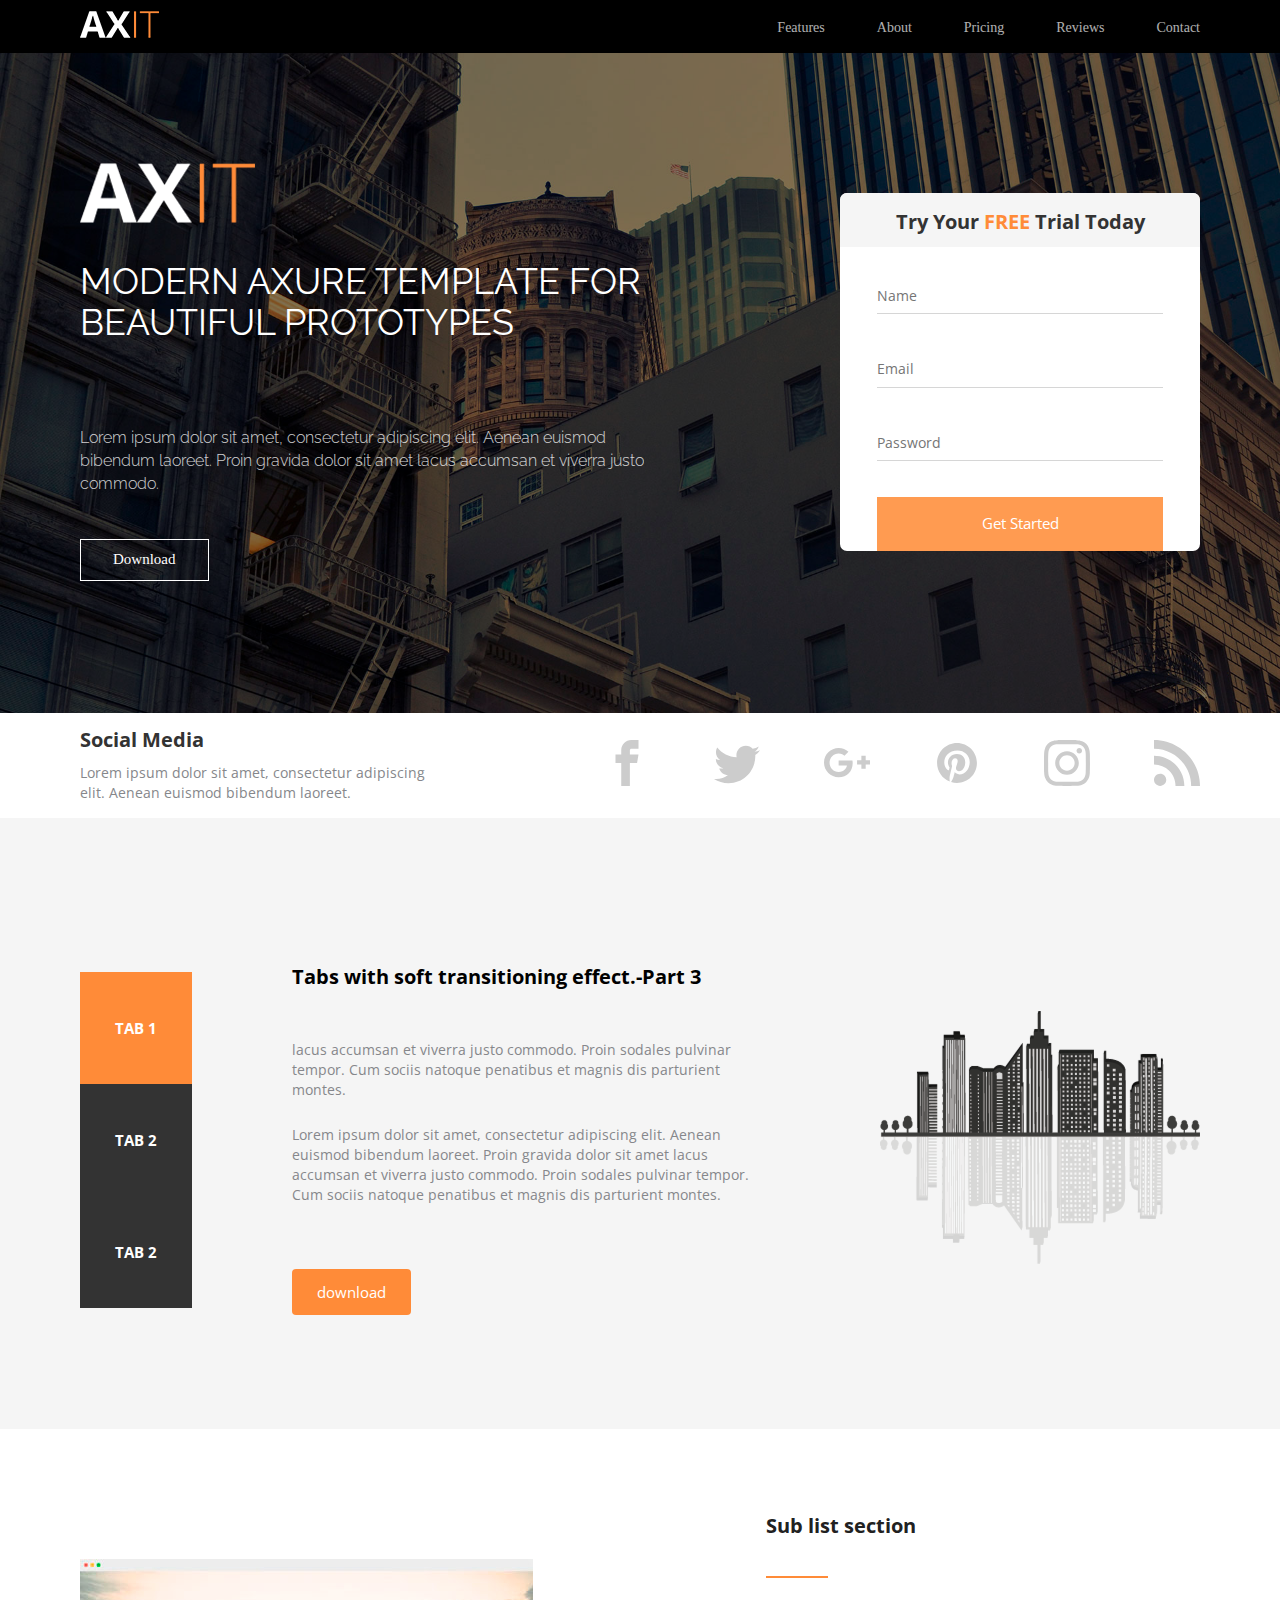
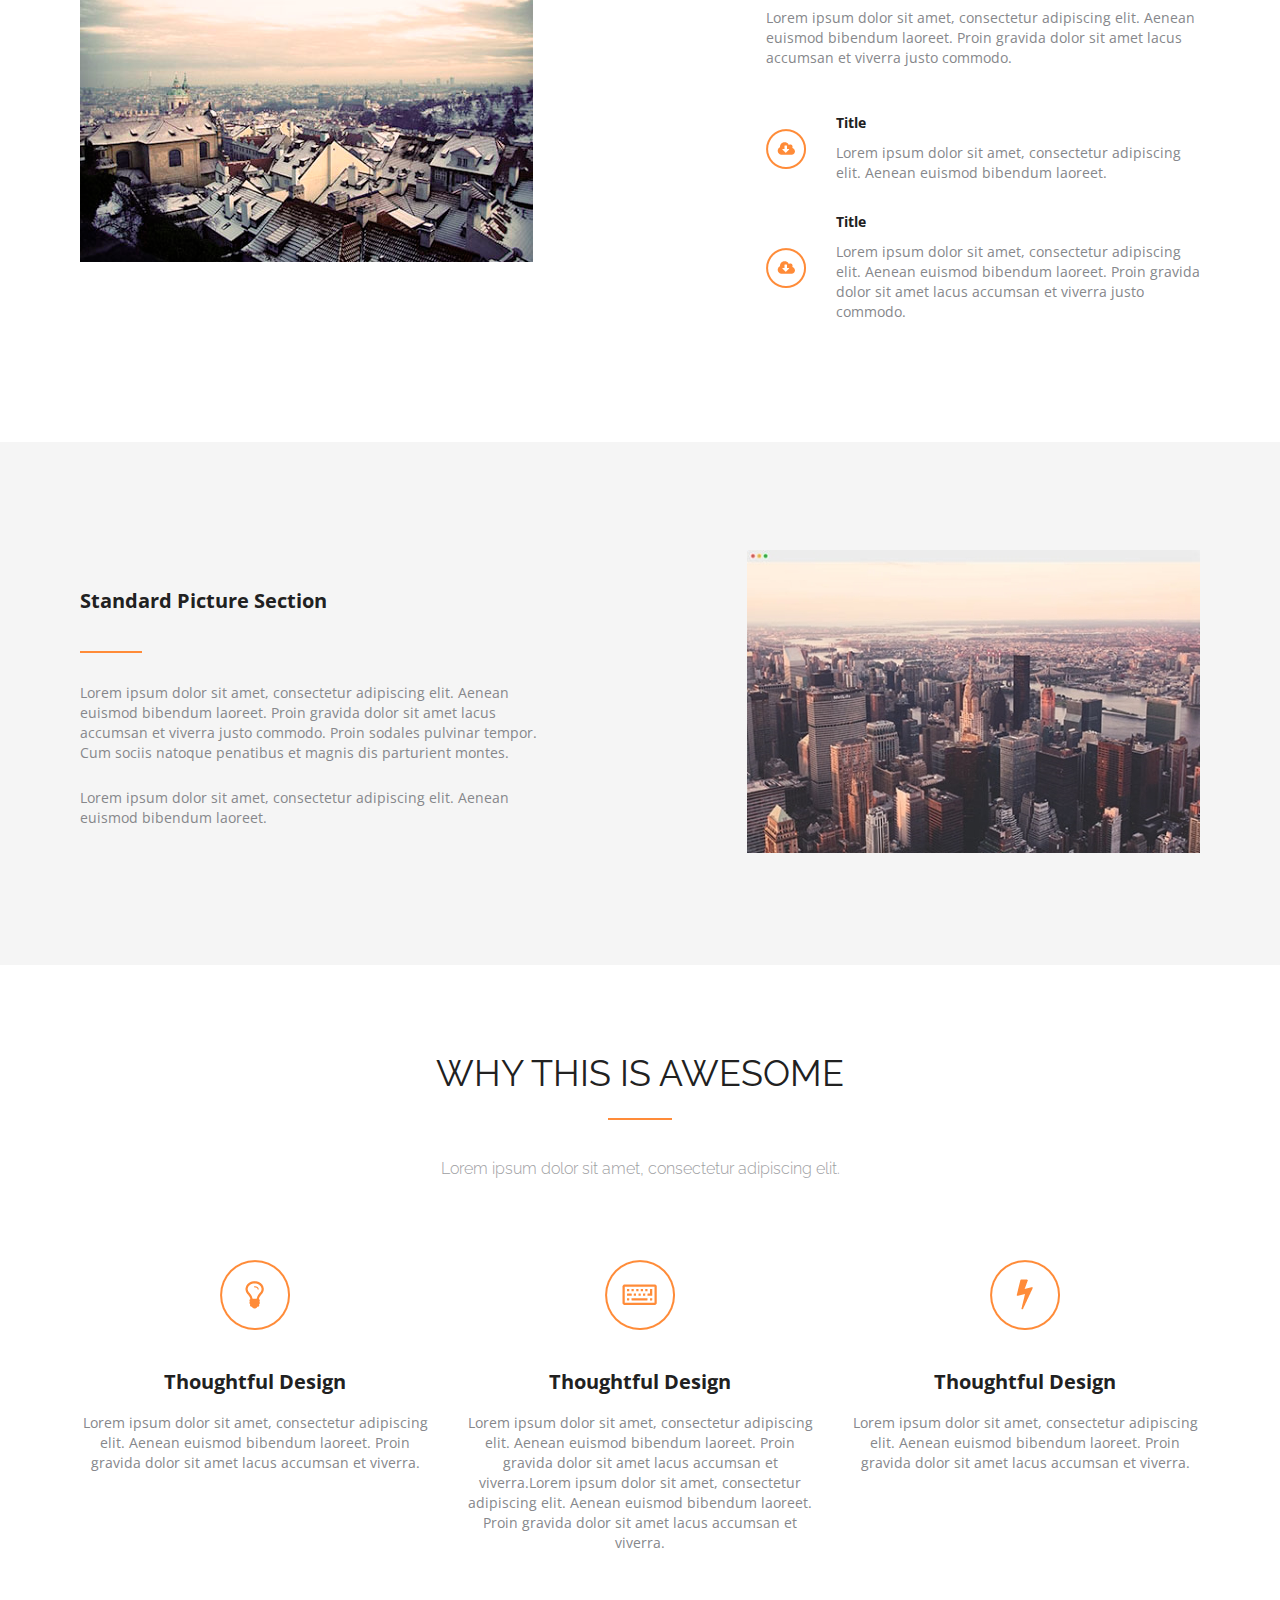
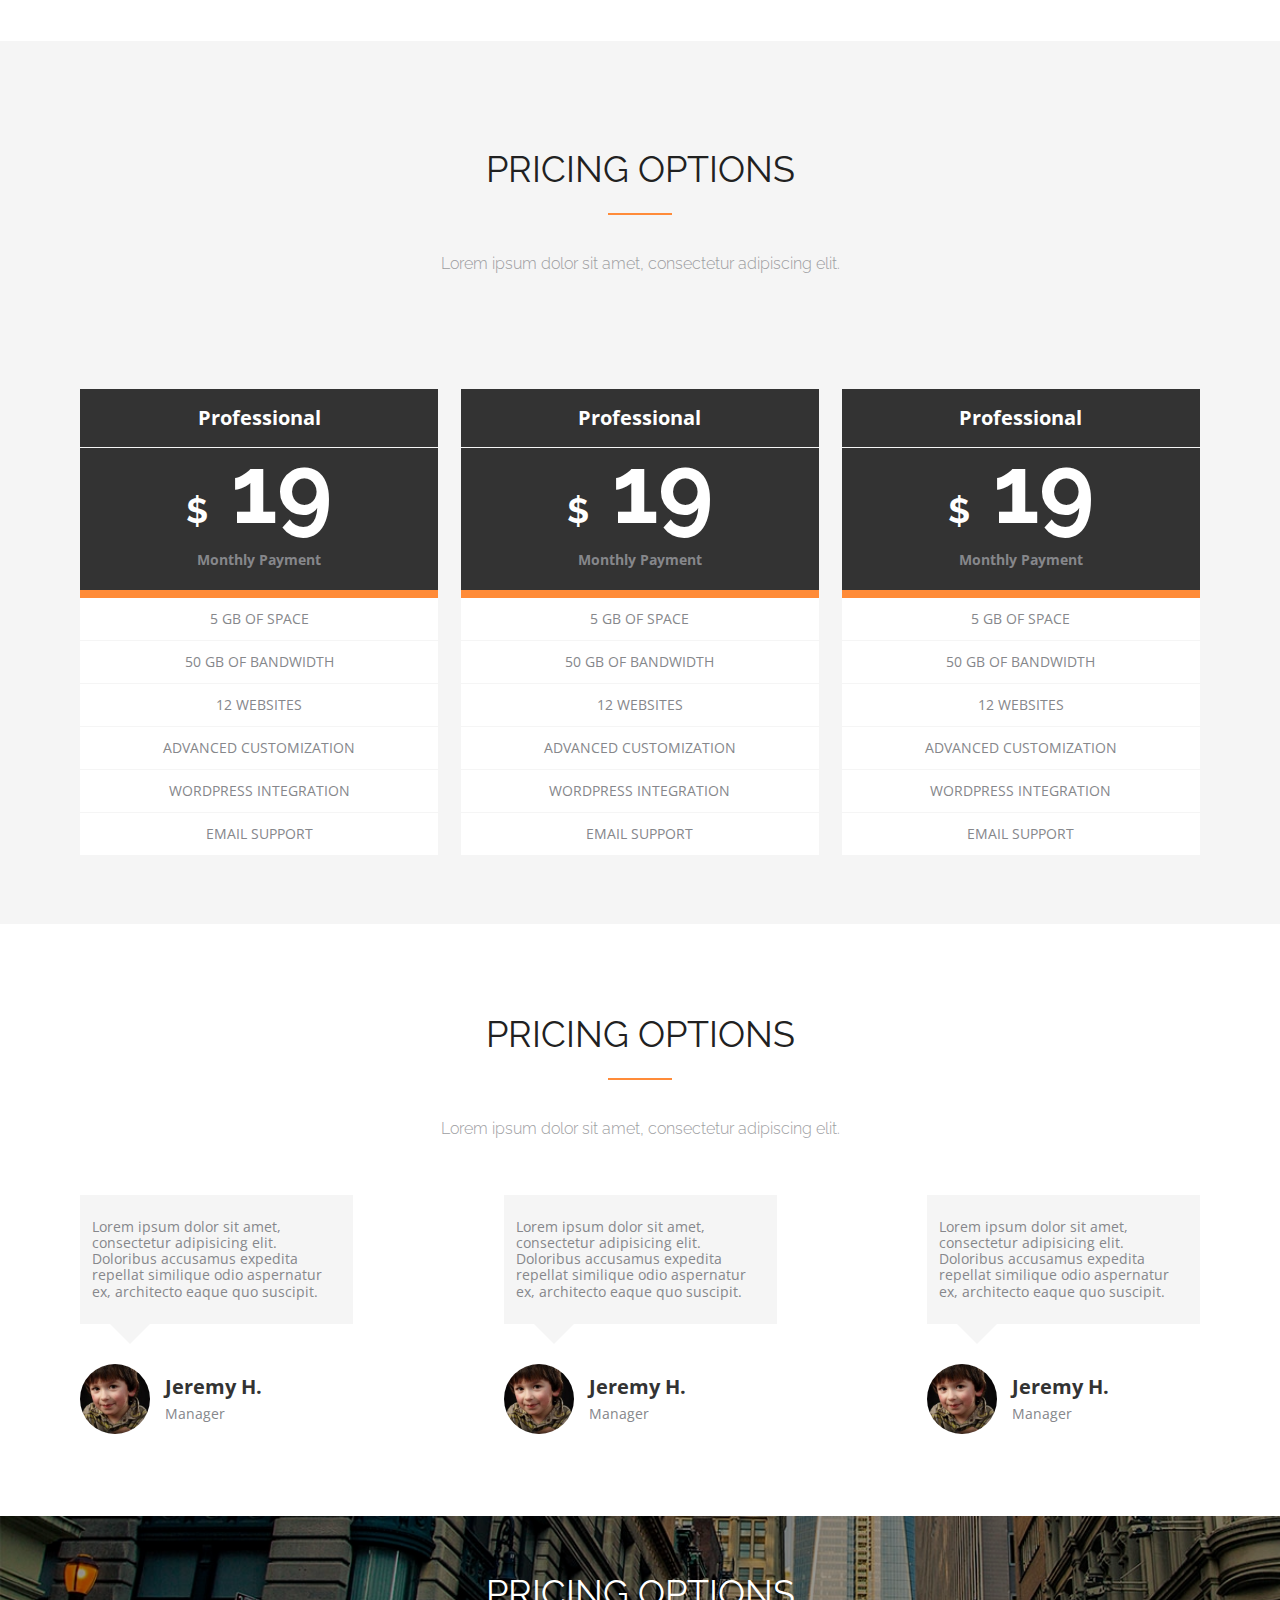
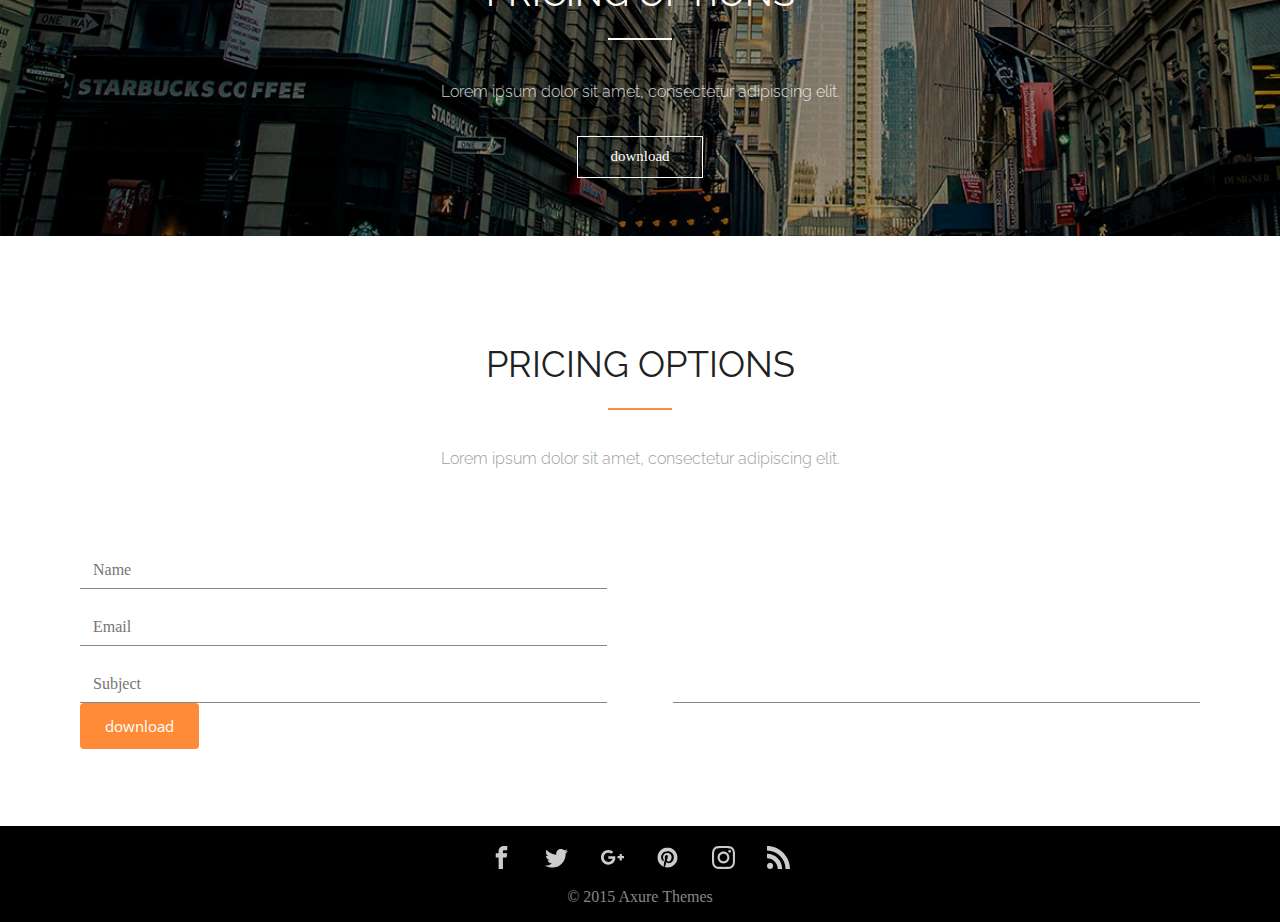
<file: index.html>
<!DOCTYPE html>
<html lang="en">

<head>
    <meta charset="UTF-8">
    <meta name="viewport" content="width=device-width, initial-scale=1.0">
    <link
        href="https://fonts.googleapis.com/css2?family=Open+Sans:ital,wght@0,400;0,700;1,400&family=Raleway:wght@300;400;700&display=swap"
        rel="stylesheet">
    <link rel="stylesheet" href="css/main.css">
    <link rel="stylesheet" href="css/normalize.css">
    <title>Axit</title>
</head>

<body>
    <div class="page">
        <header class="header">
            <div class="head">
                <div class="head-top">
                    <div class="container">
                        <div class="head-top-inner">
                            <div class="logo">
                                <img src="img/Logo.png" alt="img" class="logo__img">
                            </div>
                            <ul class="nav" id="menu">
                                <li class="nav__li">
                                    <a href="#Features" class="nav__link">Features</a>
                                </li>
                                <li class="nav__li">
                                    <a href="#About" class="nav__link">About</a>
                                </li>
                                <li class="nav__li">
                                    <a href="#Pricing" class="nav__link">Pricing</a>
                                </li>
                                <li class="nav__li">
                                    <a href="#Reviews" class="nav__link">Reviews</a>
                                </li>
                                <li class="nav__li">
                                    <a href="#Contact" class="nav__link">Contact</a>
                                </li>

                            </ul>
                        </div>
                        <div class="burger-menu ">
                            <a href="#" class="burger-menu__button">
                                <span class="burger-menu__lineas"></span>
                            </a>
                            <nav class="burger-menu__nav">
                                <a href="#Features" class="burger-menu__link">features</a>
                                <a href="#About" class="burger-menu__link">About</a>
                                <a href="#Pricing" class="burger-menu__link">Pricing</a>
                                <a href="#Reviews" class="burger-menu__link">Reviews</a>
                                <a href="#Contact" class="burger-menu__link">Contact</a>
                            </nav>
                            <div class="burger-menu__overlay">

                            </div>
                        </div>
                    </div>
                </div>

                <div class="head-bottom">
                    <div class="container">
                        <div class="head-bottom-inner">
                            <div class="head-text">
                                <img src="img/head/Logo.png" alt="img" class="logo__img">
                                <h1 class="main__title">
                                    MODERN AXURE TEMPLATE
                                    FOR BEAUTIFUL PROTOTYPES
                                </h1>
                                <p class="main__subtitle">
                                    Lorem ipsum dolor sit amet, consectetur adipiscing elit. Aenean
                                    euismod bibendum laoreet. Proin gravida dolor sit amet lacus
                                    accumsan et viverra justo commodo.
                                </p>
                                <button class="btn">Download</button>
                            </div>
                            <form action="mail.php" method="POST" class="head-form">
                                <h2 class="head-form__title">Try Your <span>FREE</span> Trial Today</h2>
                                <div class="head-form-main">
                                    <input placeholder="Name" name="Name" type="text" class="head-form__input">
                                    <input placeholder="Email" name="Email" type="text" class="head-form__input">
                                    <input placeholder="Password" name="Password" type="text" class="head-form__input">
                                    <button type="submit" class="head-form__btn">Get Started</button>
                                </div>
                                
                            </form>
                        </div>
                    </div>
                </div>

            </div>
        </header>
        <main class="main">
            <div class="brands">
                <div class="container">
                    <div class="brands-inner">
                        <div class="brands-text">
                            <h2 class="brands-text__title">Social Media</h2>
                            <p class="brands-text__subtitle">Lorem ipsum dolor sit amet, consectetur adipiscing elit.
                                Aenean euismod bibendum laoreet.</p>
                        </div>
                        <div class="brands__images">
                            <a href="#" class="brands-link">
                                <svg version="1.1" xmlns="http://www.w3.org/2000/svg" width="32" height="32"
                                    viewBox="0 0 32 32" class="brands-link__svg">
                                    <title>facebook</title>
                                    <path
                                        d="M19 6h5v-6h-5c-3.86 0-7 3.14-7 7v3h-4v6h4v16h6v-16h5l1-6h-6v-3c0-0.542 0.458-1 1-1z">
                                    </path>
                                </svg>
                            </a>
                            <a href="#" class="brands-link">
                                <svg version="1.1" xmlns="http://www.w3.org/2000/svg" width="32" height="32"
                                    viewBox="0 0 32 32" class="brands-link__svg">
                                    <title>twitter</title>
                                    <path
                                        d="M32 7.075c-1.175 0.525-2.444 0.875-3.769 1.031 1.356-0.813 2.394-2.1 2.887-3.631-1.269 0.75-2.675 1.3-4.169 1.594-1.2-1.275-2.906-2.069-4.794-2.069-3.625 0-6.563 2.938-6.563 6.563 0 0.512 0.056 1.012 0.169 1.494-5.456-0.275-10.294-2.888-13.531-6.862-0.563 0.969-0.887 2.1-0.887 3.3 0 2.275 1.156 4.287 2.919 5.463-1.075-0.031-2.087-0.331-2.975-0.819 0 0.025 0 0.056 0 0.081 0 3.181 2.263 5.838 5.269 6.437-0.55 0.15-1.131 0.231-1.731 0.231-0.425 0-0.831-0.044-1.237-0.119 0.838 2.606 3.263 4.506 6.131 4.563-2.25 1.762-5.075 2.813-8.156 2.813-0.531 0-1.050-0.031-1.569-0.094 2.913 1.869 6.362 2.95 10.069 2.95 12.075 0 18.681-10.006 18.681-18.681 0-0.287-0.006-0.569-0.019-0.85 1.281-0.919 2.394-2.075 3.275-3.394z">
                                    </path>
                                </svg>
                            </a>
                            <a href="#" class="brands-link">
                                <svg version="1.1" xmlns="http://www.w3.org/2000/svg" width="32" height="32"
                                    viewBox="0 0 32 32" class="brands-link__svg">
                                    <title>google-plus</title>
                                    <path
                                        d="M10.181 14.294v3.494h5.775c-0.231 1.5-1.744 4.394-5.775 4.394-3.475 0-6.313-2.881-6.313-6.431s2.838-6.431 6.313-6.431c1.981 0 3.3 0.844 4.056 1.569l2.762-2.662c-1.775-1.656-4.075-2.662-6.819-2.662-5.631 0.006-10.181 4.556-10.181 10.188s4.55 10.181 10.181 10.181c5.875 0 9.775-4.131 9.775-9.95 0-0.669-0.075-1.181-0.163-1.688h-9.613z">
                                    </path>
                                    <path d="M32 14h-3v-3h-3v3h-3v3h3v3h3v-3h3z"></path>
                                </svg>
                            </a>
                            <a href="#" class="brands-link">
                                <svg version="1.1" xmlns="http://www.w3.org/2000/svg" width="32" height="32"
                                    viewBox="0 0 32 32" class="brands-link__svg">
                                    <title>pinterest</title>
                                    <path
                                        d="M16 2.138c-7.656 0-13.863 6.206-13.863 13.863 0 5.875 3.656 10.887 8.813 12.906-0.119-1.094-0.231-2.781 0.050-3.975 0.25-1.081 1.625-6.887 1.625-6.887s-0.412-0.831-0.412-2.056c0-1.925 1.119-3.369 2.506-3.369 1.181 0 1.756 0.887 1.756 1.95 0 1.188-0.756 2.969-1.15 4.613-0.331 1.381 0.688 2.506 2.050 2.506 2.462 0 4.356-2.6 4.356-6.35 0-3.319-2.387-5.638-5.787-5.638-3.944 0-6.256 2.956-6.256 6.019 0 1.194 0.456 2.469 1.031 3.163 0.113 0.137 0.131 0.256 0.094 0.4-0.106 0.438-0.338 1.381-0.387 1.575-0.063 0.256-0.2 0.306-0.463 0.188-1.731-0.806-2.813-3.337-2.813-5.369 0-4.375 3.175-8.387 9.156-8.387 4.806 0 8.544 3.425 8.544 8.006 0 4.775-3.012 8.625-7.194 8.625-1.406 0-2.725-0.731-3.175-1.594 0 0-0.694 2.644-0.863 3.294-0.313 1.206-1.156 2.712-1.725 3.631 1.3 0.4 2.675 0.619 4.106 0.619 7.656 0 13.863-6.206 13.863-13.863 0-7.662-6.206-13.869-13.863-13.869z">
                                    </path>
                                </svg>
                            </a>
                            <a href="#" class="brands-link">
                                <svg version="1.1" xmlns="http://www.w3.org/2000/svg" width="32" height="32"
                                    viewBox="0 0 32 32" class="brands-link__svg">
                                    <title>instagram1</title>
                                    <path
                                        d="M16 2.881c4.275 0 4.781 0.019 6.462 0.094 1.563 0.069 2.406 0.331 2.969 0.55 0.744 0.288 1.281 0.638 1.837 1.194 0.563 0.563 0.906 1.094 1.2 1.838 0.219 0.563 0.481 1.412 0.55 2.969 0.075 1.688 0.094 2.194 0.094 6.463s-0.019 4.781-0.094 6.463c-0.069 1.563-0.331 2.406-0.55 2.969-0.288 0.744-0.637 1.281-1.194 1.837-0.563 0.563-1.094 0.906-1.837 1.2-0.563 0.219-1.413 0.481-2.969 0.55-1.688 0.075-2.194 0.094-6.463 0.094s-4.781-0.019-6.463-0.094c-1.563-0.069-2.406-0.331-2.969-0.55-0.744-0.288-1.281-0.637-1.838-1.194-0.563-0.563-0.906-1.094-1.2-1.837-0.219-0.563-0.481-1.413-0.55-2.969-0.075-1.688-0.094-2.194-0.094-6.463s0.019-4.781 0.094-6.463c0.069-1.563 0.331-2.406 0.55-2.969 0.288-0.744 0.638-1.281 1.194-1.838 0.563-0.563 1.094-0.906 1.838-1.2 0.563-0.219 1.412-0.481 2.969-0.55 1.681-0.075 2.188-0.094 6.463-0.094zM16 0c-4.344 0-4.887 0.019-6.594 0.094-1.7 0.075-2.869 0.35-3.881 0.744-1.056 0.412-1.95 0.956-2.837 1.85-0.894 0.888-1.438 1.781-1.85 2.831-0.394 1.019-0.669 2.181-0.744 3.881-0.075 1.713-0.094 2.256-0.094 6.6s0.019 4.887 0.094 6.594c0.075 1.7 0.35 2.869 0.744 3.881 0.413 1.056 0.956 1.95 1.85 2.837 0.887 0.887 1.781 1.438 2.831 1.844 1.019 0.394 2.181 0.669 3.881 0.744 1.706 0.075 2.25 0.094 6.594 0.094s4.888-0.019 6.594-0.094c1.7-0.075 2.869-0.35 3.881-0.744 1.050-0.406 1.944-0.956 2.831-1.844s1.438-1.781 1.844-2.831c0.394-1.019 0.669-2.181 0.744-3.881 0.075-1.706 0.094-2.25 0.094-6.594s-0.019-4.887-0.094-6.594c-0.075-1.7-0.35-2.869-0.744-3.881-0.394-1.063-0.938-1.956-1.831-2.844-0.887-0.887-1.781-1.438-2.831-1.844-1.019-0.394-2.181-0.669-3.881-0.744-1.712-0.081-2.256-0.1-6.6-0.1v0z">
                                    </path>
                                    <path
                                        d="M16 7.781c-4.537 0-8.219 3.681-8.219 8.219s3.681 8.219 8.219 8.219 8.219-3.681 8.219-8.219c0-4.537-3.681-8.219-8.219-8.219zM16 21.331c-2.944 0-5.331-2.387-5.331-5.331s2.387-5.331 5.331-5.331c2.944 0 5.331 2.387 5.331 5.331s-2.387 5.331-5.331 5.331z">
                                    </path>
                                    <path
                                        d="M26.462 7.456c0 1.060-0.859 1.919-1.919 1.919s-1.919-0.859-1.919-1.919c0-1.060 0.859-1.919 1.919-1.919s1.919 0.859 1.919 1.919z">
                                    </path>
                                </svg>
                            </a>
                            <a href="#" class="brands-link">
                                <svg version="1.1" xmlns="http://www.w3.org/2000/svg" width="32" height="32"
                                    viewBox="0 0 32 32" class="brands-link__svg">
                                    <title>rss</title>
                                    <path
                                        d="M4.259 23.467c-2.35 0-4.259 1.917-4.259 4.252 0 2.349 1.909 4.244 4.259 4.244 2.358 0 4.265-1.895 4.265-4.244-0-2.336-1.907-4.252-4.265-4.252zM0.005 10.873v6.133c3.993 0 7.749 1.562 10.577 4.391 2.825 2.822 4.384 6.595 4.384 10.603h6.16c-0-11.651-9.478-21.127-21.121-21.127zM0.012 0v6.136c14.243 0 25.836 11.604 25.836 25.864h6.152c0-17.64-14.352-32-31.988-32z">
                                    </path>
                                </svg>
                            </a>
                        </div>
                    </div>
                </div>
            </div>

            <div class="features" id="Features">
                <div class="container">
                    <div class="features-inner">
                        <div class="features-tabs">
                            <nav class="tabs">
                                <a class="tabs-item tabs-item-active" href="#one">
                                    <p>Tab 1</p>
                                </a>
                                <a class="tabs-item" href="#two">
                                    <p>Tab 2</p>
                                </a>
                                <a class="tabs-item" href="#three">
                                    <p>Tab 2</p>
                                </a>
                            </nav>
                            <div class="features-content">
                                <div class="tabs-content visible" id="one">
                                    <div class="tabs-wrapper">
                                        <div class="tabs-header">
                                            <h2 class="tabs-content__title">
                                                Tabs with soft transitioning effect.-Part 3
                                            </h2>
                                        </div>
                                        <div class="tabs-main">
                                            <p class="tabs-content__text">
                                                lacus accumsan et viverra
                                                justo commodo. Proin sodales pulvinar tempor. Cum sociis natoque
                                                penatibus et magnis dis parturient montes.
                                            </p>
                                            <p class="tabs-content__text">
                                                Lorem ipsum dolor sit amet, consectetur adipiscing elit. Aenean euismod
                                                bibendum laoreet. Proin gravida dolor sit amet lacus accumsan et viverra
                                                justo commodo. Proin sodales pulvinar tempor. Cum sociis natoque
                                                penatibus et magnis dis parturient montes.
                                            </p>
                                        </div>
                                        <div class="tabs-footer">
                                            <button class="tabs-content__btn">
                                                download
                                            </button>
                                        </div>
                                    </div>
                                </div>
                                <div class="tabs-content" id="two">
                                    <div class="tabs-wrapper">
                                        <div class="tabs-header">
                                            <h2 class="tabs-content__title">
                                                Tabs with soft transitioning effect.-Part 3
                                            </h2>
                                        </div>
                                        <div class="tabs-main">
                                            <p class="tabs-content__text">
                                                Lorem ipsum dolor sit amet, consectetur adipiscing elit. Aenean euismod
                                                bibendum laoreet. Proin gravida dolor sit amet lacus accumsan et viverra
                                                justo commodo. Proin sodales pulvinar tempor. Cum sociis natoque
                                                penatibus et magnis dis parturient montes.
                                            </p>
                                            <p class="tabs-content__text">
                                                Lorem ipsum dolor sit amet, consectetur adipiscing elit. Aenean euismod
                                                bibendum laoreet.
                                            </p>
                                        </div>
                                        <div class="tabs-footer">
                                            <button class="tabs-content__btn">
                                                download
                                            </button>
                                        </div>
                                    </div>
                                </div>
                                <div class="tabs-content" id="three">
                                    <div class="tabs-wrapper">
                                        <div class="tabs-header">
                                            <h2 class="tabs-content__title">
                                                Tabs with soft transitioning effect.-Part 3
                                            </h2>
                                        </div>
                                        <div class="tabs-main">
                                            <p class="tabs-content__text">
                                                Lorem ipsum dolor sit amet, consectetur adipiscing elit. Aenean euismod
                                                bibendum laoreet. Proin gravida dolor sit amet lacus accumsan et viverra
                                                justo commodo. Proin sodales pulvinar tempor. Cum sociis natoque
                                                penatibus et magnis dis parturient montes.
                                            </p>
                                        </div>
                                        <div class="tabs-footer">
                                            <button class="tabs-content__btn">
                                                download
                                            </button>
                                        </div>
                                    </div>
                                </div>
                            </div>
                        </div>
                        <div class="features-img">
                            <img src="img/features/features_img.png" alt="images" class="features-img__img">
                        </div>
                    </div>
                </div>
            </div>

            <div class="sublist">
                <div class="container">
                    <div class="sublist-inner">
                        <div class="sublist-img">
                            <img src="img/sublist/sublist-img.jpg" alt="images" class="sublist-img__img">
                        </div>
                        <div class="sublist-text">
                            <h2 class="title">Sub list section</h2>
                            <p class="subtitle margin_reset">
                                Lorem ipsum dolor sit amet, consectetur adipiscing elit. Aenean euismod bibendum
                                laoreet.
                                Proin gravida dolor sit amet lacus accumsan et viverra justo commodo.
                            </p>
                            <div class="sublist-main">
                                <div class="sublist-item">
                                    <img src="img/sublist/syblist.png" alt="img" class="sublist-item__img">
                                    <div class="sublist-item-text">
                                        <h3 class="sublist-item__title">Title</h3>
                                        <p class="sublist-item__text">
                                            Lorem ipsum dolor sit amet, consectetur adipiscing elit.
                                            Aenean euismod bibendum laoreet.
                                        </p>
                                    </div>
                                </div>
                                <div class="sublist-item">
                                    <img src="img/sublist/syblist.png" alt="img" class="sublist-item__img">
                                    <div class="sublist-item-text">
                                        <h3 class="sublist-item__title">Title</h3>
                                        <p class="sublist-item__text">
                                            Lorem ipsum dolor sit amet, consectetur adipiscing elit.
                                            Aenean euismod bibendum laoreet. Proin gravida dolor
                                            sit amet lacus accumsan et viverra justo commodo.
                                        </p>
                                    </div>
                                </div>
                            </div>
                        </div>
                    </div>
                </div>
            </div>
            <div class="picture">
                <div class="container">
                    <div class="picutre-inner">
                        <div class="pocture-text">
                            <h2 class="title">Standard Picture Section</h2>
                            <p class="subtitle">
                                Lorem ipsum dolor sit amet, consectetur adipiscing elit. Aenean
                                euismod bibendum laoreet. Proin gravida dolor sit amet lacus accumsan
                                et viverra justo commodo. Proin sodales pulvinar tempor. Cum sociis
                                natoque penatibus et magnis dis parturient montes.
                            </p>
                            <p class="subtitle">
                                Lorem ipsum dolor sit amet, consectetur adipiscing elit. Aenean euismod
                                bibendum laoreet.
                            </p>
                        </div>
                        <div class="picture-img">
                            <img src="img/picture/picture-img.jpg" alt="img" class="picture-img__img">
                        </div>
                    </div>
                </div>
            </div>
            <div class="process" id="About">
                <div class="container">
                    <div class="process-inner">
                        <div class="title-block">
                            <h1 class="main__title">
                                WHY THIS IS AWESOME
                            </h1>
                            <p class="main__subtitle">
                                Lorem ipsum dolor sit amet, consectetur adipiscing elit.
                            </p>
                        </div>
                        <div class="process-row">
                            <div class="process-item">
                                <img src="img/process/process_01.png" alt="images" class="process-item__img">
                                <div class="process-text">
                                    <h2 class="title">Thoughtful Design</h2>
                                    <p class="subtitle">
                                        Lorem ipsum dolor sit amet, consectetur adipiscing
                                        elit. Aenean euismod bibendum laoreet. Proin gravida
                                        dolor sit amet lacus accumsan et viverra.
                                    </p>
                                </div>
                            </div>
                            <div class="process-item">
                                <img src="img/process/process_02.png" alt="images" class="process-item__img">
                                <div class="process-text">
                                    <h2 class="title">Thoughtful Design</h2>
                                    <p class="subtitle">
                                        Lorem ipsum dolor sit amet, consectetur adipiscing
                                        elit. Aenean euismod bibendum laoreet. Proin gravida
                                        dolor sit amet lacus accumsan et viverra.Lorem ipsum dolor sit amet, consectetur
                                        adipiscing
                                        elit. Aenean euismod bibendum laoreet. Proin gravida
                                        dolor sit amet lacus accumsan et viverra.
                                    </p>
                                </div>
                            </div>
                            <div class="process-item">
                                <img src="img/process/process_03.png" alt="images" class="process-item__img">
                                <div class="process-text">
                                    <h2 class="title">Thoughtful Design</h2>
                                    <p class="subtitle">
                                        Lorem ipsum dolor sit amet, consectetur adipiscing
                                        elit. Aenean euismod bibendum laoreet. Proin gravida
                                        dolor sit amet lacus accumsan et viverra.
                                    </p>
                                </div>
                            </div>
                        </div>
                    </div>
                </div>
            </div>

            <div class="pricing" id="Pricing">
                <div class="container">
                    <div class="pricing-inner">
                        <div class="title-block">
                            <h1 class="main__title">
                                PRICING OPTIONS
                            </h1>
                            <p class="main__subtitle">
                                Lorem ipsum dolor sit amet, consectetur adipiscing elit.
                            </p>
                        </div>
                        <div class="pricing-row">
                            <div class="pricing-item">
                                <div class="pricing-item-header">
                                    <h2 class="pricing-item__name">Professional</h2>
                                    <p class="pricing-item__price"><span>$</span> 19</p>
                                    <p class="pricing-item__subtitle">Monthly Payment</p>
                                    <h2 class="pricing-item__hovered">OUR MOST POPULAR</h2>
                                </div>
                                <ul class="pricing-item-footer">
                                    <li class="pricing-item__li">
                                        <p>5 gb of space</p>
                                    </li>
                                    <li class="pricing-item__li">
                                        <p>50 gb of bandwidth</p>
                                    </li>
                                    <li class="pricing-item__li">
                                        <p>12 websites</p>
                                    </li>
                                    <li class="pricing-item__li">
                                        <p>Advanced Customization</p>
                                    </li>
                                    <li class="pricing-item__li">
                                        <p>wordpress integration</p>
                                    </li>
                                    <li class="pricing-item__li">
                                        <p>email support</p>
                                    </li>
                                </ul>
                            </div>
                            <div class="pricing-item">
                                <div class="pricing-item-header">
                                    <h2 class="pricing-item__name">Professional</h2>
                                    <p class="pricing-item__price"><span>$</span> 19</p>
                                    <p class="pricing-item__subtitle">Monthly Payment</p>
                                    <h2 class="pricing-item__hovered">OUR MOST POPULAR</h2>
                                </div>
                                <ul class="pricing-item-footer">
                                    <li class="pricing-item__li">
                                        <p>5 gb of space</p>
                                    </li>
                                    <li class="pricing-item__li">
                                        <p>50 gb of bandwidth</p>
                                    </li>
                                    <li class="pricing-item__li">
                                        <p>12 websites</p>
                                    </li>
                                    <li class="pricing-item__li">
                                        <p>Advanced Customization</p>
                                    </li>
                                    <li class="pricing-item__li">
                                        <p>wordpress integration</p>
                                    </li>
                                    <li class="pricing-item__li">
                                        <p>email support</p>
                                    </li>
                                </ul>
                            </div>
                            <div class="pricing-item">
                                <div class="pricing-item-header">
                                    <h2 class="pricing-item__name">Professional</h2>
                                    <p class="pricing-item__price"><span>$</span> 19</p>
                                    <p class="pricing-item__subtitle">Monthly Payment</p>
                                    <h2 class="pricing-item__hovered">OUR MOST POPULAR</h2>
                                </div>
                                <ul class="pricing-item-footer">
                                    <li class="pricing-item__li">
                                        <p>5 gb of space</p>
                                    </li>
                                    <li class="pricing-item__li">
                                        <p>50 gb of bandwidth</p>
                                    </li>
                                    <li class="pricing-item__li">
                                        <p>12 websites</p>
                                    </li>
                                    <li class="pricing-item__li">
                                        <p>Advanced Customization</p>
                                    </li>
                                    <li class="pricing-item__li">
                                        <p>wordpress integration</p>
                                    </li>
                                    <li class="pricing-item__li">
                                        <p>email support</p>
                                    </li>
                                </ul>
                            </div>
                        </div>
                    </div>
                </div>
            </div>
            <div class="reviews" id="Reviews">
                <div class="container">
                    <div class="reviews-inner">
                        <div class="title-block">
                            <h1 class="main__title">
                                PRICING OPTIONS
                            </h1>
                            <p class="main__subtitle">
                                Lorem ipsum dolor sit amet, consectetur adipiscing elit.
                            </p>
                        </div>
                        <div class="reviews-row">
                            <div class="reviews-item">
                                <div class="reviews-text">
                                    <p>Lorem ipsum dolor sit amet,
                                        consectetur adipisicing elit. Doloribus
                                        accusamus expedita repellat similique
                                        odio aspernatur ex, architecto eaque
                                        quo suscipit.
                                    </p>
                                </div>
                                <div class="reviews-name">
                                    <img src="img/reviews/reviews_01.jpg" alt="images" class="reviews-name__img">
                                    <div class="reviews-name-text">
                                        <h2 class="reviews-name__title">Jeremy H.</h2>
                                        <p class="reviewsname__subtitle">Manager</p>
                                    </div>
                                </div>
                            </div>
                            <div class="reviews-item">
                                <div class="reviews-text">
                                    <p>Lorem ipsum dolor sit amet,
                                        consectetur adipisicing elit. Doloribus
                                        accusamus expedita repellat similique
                                        odio aspernatur ex, architecto eaque
                                        quo suscipit.
                                    </p>
                                </div>
                                <div class="reviews-name">
                                    <img src="img/reviews/reviews_01.jpg" alt="images" class="reviews-name__img">
                                    <div class="reviews-name-text">
                                        <h2 class="reviews-name__title">Jeremy H.</h2>
                                        <p class="reviewsname__subtitle">Manager</p>
                                    </div>
                                </div>
                            </div>
                            <div class="reviews-item">
                                <div class="reviews-text">
                                    <p>Lorem ipsum dolor sit amet,
                                        consectetur adipisicing elit. Doloribus
                                        accusamus expedita repellat similique
                                        odio aspernatur ex, architecto eaque
                                        quo suscipit.
                                    </p>
                                </div>
                                <div class="reviews-name">
                                    <img src="img/reviews/reviews_01.jpg" alt="images" class="reviews-name__img">
                                    <div class="reviews-name-text">
                                        <h2 class="reviews-name__title">Jeremy H.</h2>
                                        <p class="reviewsname__subtitle">Manager</p>
                                    </div>
                                </div>
                            </div>
                        </div>
                    </div>
                </div>
            </div>
            <div class="design">
                <div class="container">
                    <div class="design-inner">
                        <div class="design-wrapper">
                            <div class="title-block">
                                <h1 class="main__title">
                                    PRICING OPTIONS
                                </h1>
                                <p class="main__subtitle">
                                    Lorem ipsum dolor sit amet, consectetur adipiscing elit.
                                </p>
                            </div>
                            <button class="btn">download</button>
                        </div>
                    </div>
                </div>
            </div>
        </main>

        <footer class="footer" id="Contact">
            <div class="footer-up">
                <div class="container">
                    <div class="footer-inner">

                        <div class="title-block">
                            <h1 class="main__title">
                                PRICING OPTIONS
                            </h1>
                            <p class="main__subtitle">
                                Lorem ipsum dolor sit amet, consectetur adipiscing elit.
                            </p>
                        </div>
                        <form action="mail.php" class="form" method="POST">
                            <div class="footer-inputs">
                                <input placeholder="Name" type="text"  class="footer__input">
                                <input placeholder="Email" type="text"  class="footer__input">
                                <input placeholder="Subject" type="text"  class="footer__input">
                            </div>

                            <textarea placeholder="Message" name="Message" id="" cols="20" rows="10"
                                class="footer__textarea">
                            </textarea>
                            <button type="submit" class="tabs-content__btn">
                                download
                            </button>
                        </form>
                        
                    </div>
                </div>
            </div>
            <div class="footer-down">
                <div class="container">
                    <div class="brands__images">
                        <a href="#" class="brands-link">
                            <svg version="1.1" xmlns="http://www.w3.org/2000/svg" width="32" height="32"
                                viewBox="0 0 32 32" class="brands-link__svg">
                                <title>facebook</title>
                                <path
                                    d="M19 6h5v-6h-5c-3.86 0-7 3.14-7 7v3h-4v6h4v16h6v-16h5l1-6h-6v-3c0-0.542 0.458-1 1-1z">
                                </path>
                            </svg>
                        </a>
                        <a href="#" class="brands-link">
                            <svg version="1.1" xmlns="http://www.w3.org/2000/svg" width="32" height="32"
                                viewBox="0 0 32 32" class="brands-link__svg">
                                <title>twitter</title>
                                <path
                                    d="M32 7.075c-1.175 0.525-2.444 0.875-3.769 1.031 1.356-0.813 2.394-2.1 2.887-3.631-1.269 0.75-2.675 1.3-4.169 1.594-1.2-1.275-2.906-2.069-4.794-2.069-3.625 0-6.563 2.938-6.563 6.563 0 0.512 0.056 1.012 0.169 1.494-5.456-0.275-10.294-2.888-13.531-6.862-0.563 0.969-0.887 2.1-0.887 3.3 0 2.275 1.156 4.287 2.919 5.463-1.075-0.031-2.087-0.331-2.975-0.819 0 0.025 0 0.056 0 0.081 0 3.181 2.263 5.838 5.269 6.437-0.55 0.15-1.131 0.231-1.731 0.231-0.425 0-0.831-0.044-1.237-0.119 0.838 2.606 3.263 4.506 6.131 4.563-2.25 1.762-5.075 2.813-8.156 2.813-0.531 0-1.050-0.031-1.569-0.094 2.913 1.869 6.362 2.95 10.069 2.95 12.075 0 18.681-10.006 18.681-18.681 0-0.287-0.006-0.569-0.019-0.85 1.281-0.919 2.394-2.075 3.275-3.394z">
                                </path>
                            </svg>
                        </a>
                        <a href="#" class="brands-link">
                            <svg version="1.1" xmlns="http://www.w3.org/2000/svg" width="32" height="32"
                                viewBox="0 0 32 32" class="brands-link__svg">
                                <title>google-plus</title>
                                <path
                                    d="M10.181 14.294v3.494h5.775c-0.231 1.5-1.744 4.394-5.775 4.394-3.475 0-6.313-2.881-6.313-6.431s2.838-6.431 6.313-6.431c1.981 0 3.3 0.844 4.056 1.569l2.762-2.662c-1.775-1.656-4.075-2.662-6.819-2.662-5.631 0.006-10.181 4.556-10.181 10.188s4.55 10.181 10.181 10.181c5.875 0 9.775-4.131 9.775-9.95 0-0.669-0.075-1.181-0.163-1.688h-9.613z">
                                </path>
                                <path d="M32 14h-3v-3h-3v3h-3v3h3v3h3v-3h3z"></path>
                            </svg>
                        </a>
                        <a href="#" class="brands-link">
                            <svg version="1.1" xmlns="http://www.w3.org/2000/svg" width="32" height="32"
                                viewBox="0 0 32 32" class="brands-link__svg">
                                <title>pinterest</title>
                                <path
                                    d="M16 2.138c-7.656 0-13.863 6.206-13.863 13.863 0 5.875 3.656 10.887 8.813 12.906-0.119-1.094-0.231-2.781 0.050-3.975 0.25-1.081 1.625-6.887 1.625-6.887s-0.412-0.831-0.412-2.056c0-1.925 1.119-3.369 2.506-3.369 1.181 0 1.756 0.887 1.756 1.95 0 1.188-0.756 2.969-1.15 4.613-0.331 1.381 0.688 2.506 2.050 2.506 2.462 0 4.356-2.6 4.356-6.35 0-3.319-2.387-5.638-5.787-5.638-3.944 0-6.256 2.956-6.256 6.019 0 1.194 0.456 2.469 1.031 3.163 0.113 0.137 0.131 0.256 0.094 0.4-0.106 0.438-0.338 1.381-0.387 1.575-0.063 0.256-0.2 0.306-0.463 0.188-1.731-0.806-2.813-3.337-2.813-5.369 0-4.375 3.175-8.387 9.156-8.387 4.806 0 8.544 3.425 8.544 8.006 0 4.775-3.012 8.625-7.194 8.625-1.406 0-2.725-0.731-3.175-1.594 0 0-0.694 2.644-0.863 3.294-0.313 1.206-1.156 2.712-1.725 3.631 1.3 0.4 2.675 0.619 4.106 0.619 7.656 0 13.863-6.206 13.863-13.863 0-7.662-6.206-13.869-13.863-13.869z">
                                </path>
                            </svg>
                        </a>
                        <a href="#" class="brands-link">
                            <svg version="1.1" xmlns="http://www.w3.org/2000/svg" width="32" height="32"
                                viewBox="0 0 32 32" class="brands-link__svg">
                                <title>instagram1</title>
                                <path
                                    d="M16 2.881c4.275 0 4.781 0.019 6.462 0.094 1.563 0.069 2.406 0.331 2.969 0.55 0.744 0.288 1.281 0.638 1.837 1.194 0.563 0.563 0.906 1.094 1.2 1.838 0.219 0.563 0.481 1.412 0.55 2.969 0.075 1.688 0.094 2.194 0.094 6.463s-0.019 4.781-0.094 6.463c-0.069 1.563-0.331 2.406-0.55 2.969-0.288 0.744-0.637 1.281-1.194 1.837-0.563 0.563-1.094 0.906-1.837 1.2-0.563 0.219-1.413 0.481-2.969 0.55-1.688 0.075-2.194 0.094-6.463 0.094s-4.781-0.019-6.463-0.094c-1.563-0.069-2.406-0.331-2.969-0.55-0.744-0.288-1.281-0.637-1.838-1.194-0.563-0.563-0.906-1.094-1.2-1.837-0.219-0.563-0.481-1.413-0.55-2.969-0.075-1.688-0.094-2.194-0.094-6.463s0.019-4.781 0.094-6.463c0.069-1.563 0.331-2.406 0.55-2.969 0.288-0.744 0.638-1.281 1.194-1.838 0.563-0.563 1.094-0.906 1.838-1.2 0.563-0.219 1.412-0.481 2.969-0.55 1.681-0.075 2.188-0.094 6.463-0.094zM16 0c-4.344 0-4.887 0.019-6.594 0.094-1.7 0.075-2.869 0.35-3.881 0.744-1.056 0.412-1.95 0.956-2.837 1.85-0.894 0.888-1.438 1.781-1.85 2.831-0.394 1.019-0.669 2.181-0.744 3.881-0.075 1.713-0.094 2.256-0.094 6.6s0.019 4.887 0.094 6.594c0.075 1.7 0.35 2.869 0.744 3.881 0.413 1.056 0.956 1.95 1.85 2.837 0.887 0.887 1.781 1.438 2.831 1.844 1.019 0.394 2.181 0.669 3.881 0.744 1.706 0.075 2.25 0.094 6.594 0.094s4.888-0.019 6.594-0.094c1.7-0.075 2.869-0.35 3.881-0.744 1.050-0.406 1.944-0.956 2.831-1.844s1.438-1.781 1.844-2.831c0.394-1.019 0.669-2.181 0.744-3.881 0.075-1.706 0.094-2.25 0.094-6.594s-0.019-4.887-0.094-6.594c-0.075-1.7-0.35-2.869-0.744-3.881-0.394-1.063-0.938-1.956-1.831-2.844-0.887-0.887-1.781-1.438-2.831-1.844-1.019-0.394-2.181-0.669-3.881-0.744-1.712-0.081-2.256-0.1-6.6-0.1v0z">
                                </path>
                                <path
                                    d="M16 7.781c-4.537 0-8.219 3.681-8.219 8.219s3.681 8.219 8.219 8.219 8.219-3.681 8.219-8.219c0-4.537-3.681-8.219-8.219-8.219zM16 21.331c-2.944 0-5.331-2.387-5.331-5.331s2.387-5.331 5.331-5.331c2.944 0 5.331 2.387 5.331 5.331s-2.387 5.331-5.331 5.331z">
                                </path>
                                <path
                                    d="M26.462 7.456c0 1.060-0.859 1.919-1.919 1.919s-1.919-0.859-1.919-1.919c0-1.060 0.859-1.919 1.919-1.919s1.919 0.859 1.919 1.919z">
                                </path>
                            </svg>
                        </a>
                        <a href="#" class="brands-link">
                            <svg version="1.1" xmlns="http://www.w3.org/2000/svg" width="32" height="32"
                                viewBox="0 0 32 32" class="brands-link__svg">
                                <title>rss</title>
                                <path
                                    d="M4.259 23.467c-2.35 0-4.259 1.917-4.259 4.252 0 2.349 1.909 4.244 4.259 4.244 2.358 0 4.265-1.895 4.265-4.244-0-2.336-1.907-4.252-4.265-4.252zM0.005 10.873v6.133c3.993 0 7.749 1.562 10.577 4.391 2.825 2.822 4.384 6.595 4.384 10.603h6.16c-0-11.651-9.478-21.127-21.121-21.127zM0.012 0v6.136c14.243 0 25.836 11.604 25.836 25.864h6.152c0-17.64-14.352-32-31.988-32z">
                                </path>
                            </svg>
                        </a>
                    </div>
                    <a href="#" class="footer-privecy">© 2015 Axure Themes</a>
                </div>
            </div>
        </footer>
    </div>

    <script src="https://cdn.jsdelivr.net/npm/jquery@3.4.1/dist/jquery.min.js"></script>
    <script src="js/main.js"></script>
    <script src="js/burger.js"></script>

</body>



</html>
</file>
<file: css/main.css>
@charset "UTF-8";
.title-block {
  text-align: center;
}

.title-block .main__title {
  color: #212121;
  margin-bottom: 62px;
  position: relative;
  padding: 0;
}

.title-block .main__title:after {
  position: absolute;
  content: '';
  width: 64px;
  height: 2px;
  background: #ff8b39;
  bottom: -25px;
  left: 50%;
  transform: translateX(-50%);
}

.title-block .main__subtitle {
  color: #86878b;
  margin-bottom: 0;
}

.main__title {
  color: #ffffff;
  font-family: 'Raleway', sans-serif;
  font-size: 36px;
  font-weight: 400;
  text-transform: uppercase;
  padding-top: 33px;
  margin: 0 0 82px;
}

.main__subtitle {
  opacity: 0.8;
  color: #ffffff;
  font-family: 'Raleway', sans-serif;
  font-size: 16px;
  font-weight: 300;
  line-height: 23px;
  margin-bottom: 44px;
}

.btn {
  padding: 11.5px 32px;
  color: #ffffff;
  font-family: "Open Sans - Semibold";
  font-size: 15px;
  font-weight: 400;
  border: none;
  background: transparent;
  border: 1px solid #fff;
  outline: none;
}

.title {
  color: #212121;
  font-family: 'Open Sans', sans-serif;
  font-size: 20px;
  font-weight: 700;
  line-height: 43px;
  margin-bottom: 61px;
  position: relative;
}

.title:after {
  content: '';
  position: absolute;
  width: 62px;
  height: 2px;
  background: #ff8b38;
  bottom: -31px;
  left: 0;
}

.subtitle {
  color: #86878b;
  font-family: 'Open Sans', sans-serif;
  font-size: 14px;
  font-weight: 400;
  line-height: 20px;
  margin-bottom: 25px;
}

.subtitle:last-child {
  margin-bottom: 0;
}

.margin_reset {
  margin: 0;
}

* {
  margin: 0;
  padding: 0;
  box-sizing: border-box;
}

h1, h2, h3, h4, h5 {
  margin: 0;
  padding: 0;
}

body {
  /*
    font-family: 'Open Sans',
    sans-serif;
    font-family: 'Raleway',
    sans-serif;
    */
}

.container {
  max-width: 1120px;
  margin: 0 auto;
  position: relative;
}

.page {
  display: flex;
  flex-direction: column;
  justify-content: space-between;
}

/* burger*/
.burger-menu {
  display: none;
}

.burger-menu__button {
  position: absolute;
  top: 50%;
  right: 0;
  z-index: 30;
  width: 40px;
  height: 40px;
  border-radius: 50%;
  background-color: transparent;
  transform: translateY(-50%);
  transition: 0.4s;
}

.burger-menu__button:hover .burger-menu__lineas {
  filter: brightness(0.7);
}

.burger-menu__lineas,
.burger-menu__lineas::after,
.burger-menu__lineas:before {
  position: absolute;
  width: 30px;
  height: 3px;
  background-color: #949494;
}

.burger-menu__lineas {
  top: 50%;
  left: 50%;
  transform: translate(-50%, -50%);
}

.burger-menu__lineas:before {
  content: "";
  top: -8px;
}

.burger-menu__lineas:after {
  content: "";
  top: 8px;
}

.burger-menu_active .burger-menu__button,
.burger-menu_active .burger-menu__lineas {
  background-color: transparent;
}

.burger-menu_active .burger-menu__lineas:before {
  top: 0;
  transform: rotateZ(45deg);
}

.burger-menu_active .burger-menu__lineas:after {
  top: 0;
  transform: rotateZ(-45deg);
}

.burger-menu__nav {
  margin-top: -40px;
  padding-top: 80px;
  position: fixed;
  z-index: 20;
  display: flex;
  flex-flow: column;
  height: 100%;
  width: 100%;
  background-color: #2a2a2a;
  overflow-y: auto;
  right: -1000%;
  transition: 0.5s;
}

.burger-menu_active {
  right: 0;
}

.burger-menu_active .burger-menu__nav {
  right: 0;
}

.burger-menu__link {
  padding: 30px;
  font-size: 32px;
  font-weight: 70;
  text-transform: uppercase;
  text-decoration: none;
  color: #fff;
  letter-spacing: 5px;
}

.burger-menu__link:hover {
  filter: brightness(0.7);
}

.burger-menu__overlay {
  display: none;
  position: fixed;
  top: 0;
  right: 0;
  width: 100vw;
  height: 100vh;
  z-index: 10;
}

.burger-menu_active .burger-menu__overlay {
  display: block;
}

/* /burger*/
.head {
  background-image: url(../img/head/head_bg.jpg);
  background-repeat: no-repeat;
  background-position: center center;
  background-size: cover;
  min-height: 713px;
  position: relative;
}

.head:after {
  content: '';
  position: absolute;
  width: 100%;
  height: 100%;
  top: 0;
  left: 0;
  background: rgba(0, 0, 0, 0.5);
}

.head-top {
  padding: 11px 0;
  background: #000;
  position: relative;
  z-index: 2;
}

.head-top-inner {
  display: flex;
  justify-content: space-between;
  align-items: center;
}

.nav {
  list-style: none;
  display: block;
}

.nav .nav__li {
  display: inline-block;
  margin-left: 48px;
}

.nav .nav__li:first-child {
  margin-left: 0;
}

.nav .nav__link {
  text-decoration: none;
  opacity: 0.69;
  color: #ffffff;
  font-family: "Open Sans - Semibold";
  font-size: 14px;
  font-weight: 400;
}

.head-bottom {
  position: relative;
  z-index: 1;
}

.head-bottom-inner {
  padding-top: 110px;
  padding-bottom: 20px;
  display: flex;
  justify-content: space-between;
  align-items: center;
}

.head-text {
  max-width: 600px;
}

.head-form {
  overflow: hidden;
  max-width: 360px;
  background: #fff;
  border-radius: 7px;
}

.head-form__title {
  background: #f5f5f5;
  padding: 17px 0 14px;
  text-align: center;
  color: #333333;
  font-family: 'Open Sans', sans-serif;
  font-size: 20px;
  font-weight: 700;
  margin-bottom: 30px;
}

.head-form__title span {
  color: #ff8b38;
}

.head-form-main {
  padding: 0 37px;
}

.head-form__input {
  width: 100%;
  padding: 11px 0 9px 0;
  outline: none;
  border: none;
  font-family: 'Open Sans', sans-serif;
  font-size: 14px;
  font-weight: 400;
  margin-bottom: 36px;
  border-bottom: 1px solid #d6d6d6;
}

.head-form__input:last-child {
  margin-bottom: 50px;
}

.head-form__btn {
  width: 100%;
  padding: 18px 0 19px;
  color: #ffffff;
  font-family: 'Open Sans', sans-serif;
  font-size: 15px;
  font-weight: 400;
  background: #ff9b51;
  border: none;
  cursor: pointer;
}

.brands-inner {
  padding: 15px 0;
  display: flex;
  justify-content: space-between;
  align-items: center;
}

.brands-text {
  max-width: 360px;
}

.brands-text__title {
  color: #333333;
  font-family: 'Open Sans', sans-serif;
  font-size: 20px;
  font-weight: 700;
  margin-bottom: 12px;
}

.brands-text__subtitle {
  color: #86878b;
  font-family: 'Open Sans', sans-serif;
  font-size: 14px;
  font-weight: 400;
  line-height: 20px;
}

.brands-link {
  display: inline-block;
  text-decoration: none;
  margin-left: 60px;
}

.brands-link:first-child {
  margin-left: 0;
}

.brands-link__svg {
  height: 46px;
  width: auto;
  fill: #cccccc;
}

.features {
  background-color: #f5f5f5;
}

.features-inner {
  padding: 147px 0 114px;
  display: flex;
  justify-content: space-between;
  align-items: center;
}

.features-tabs {
  display: flex;
  justify-content: space-between;
  align-items: center;
  max-width: 690px;
}

.tabs {
  margin-right: 100px;
}

.tabs-item {
  display: flex;
  align-items: center;
  width: 112px;
  height: 112px;
  background: #333333;
  text-decoration: none;
}

.tabs-item p {
  margin: 0 auto;
  color: #fff;
  font-family: 'Open Sans', sans-serif;
  font-size: 15px;
  font-weight: 700;
  line-height: 20px;
  text-transform: uppercase;
}

.tabs-item-active {
  background: #ff8b38;
}

.features-content {
  max-width: 476px;
}

.tabs-content {
  display: none;
  height: 350px;
}

.tabs-wrapper {
  height: 100%;
  display: flex;
  justify-content: space-between;
  flex-direction: column;
}

.visible {
  display: block;
}

.tabs-main {
  margin-bottom: 50px;
  height: 100%;
}

.tabs-content__title {
  color: #000000;
  font-family: 'Open Sans', sans-serif;
  font-size: 20px;
  font-weight: 700;
  margin-bottom: 52px;
}

.tabs-content__text {
  color: #86878b;
  font-family: 'Open Sans', sans-serif;
  font-size: 14px;
  font-weight: 400;
  line-height: 20px;
  margin-bottom: 25px;
}

.tabs-content__text:last-child {
  margin-bottom: 0;
}

.tabs-content__btn {
  border: none;
  border-radius: 4px;
  background: #ff8b38;
  padding: 13px 25px;
  color: #ffffff;
  font-family: 'Open Sans', sans-serif;
  font-size: 15px;
  font-weight: 400;
  line-height: 20px;
}

.sublist-inner {
  padding: 75px 0 120px;
  display: flex;
  justify-content: space-between;
  align-items: center;
}

.sublist-text {
  max-width: 434px;
}

.sublist-main {
  padding-top: 46px;
}

.sublist-item {
  display: flex;
  justify-content: space-between;
  align-items: center;
  margin-bottom: 30px;
}

.sublist-item:last-child {
  margin-bottom: 0;
}

.sublist-item-text {
  margin-left: 30px;
}

.sublist-item__title {
  color: #212121;
  font-family: 'Open Sans', sans-serif;
  font-size: 14px;
  font-weight: 700;
  line-height: 17px;
  margin-bottom: 12px;
}

.sublist-item__text {
  color: #86878b;
  font-family: 'Open Sans', sans-serif;
  font-size: 14px;
  font-weight: 400;
  line-height: 20px;
}

.picture {
  background-color: #f5f5f5;
}

.picutre-inner {
  display: flex;
  justify-content: space-between;
  align-items: center;
  padding: 108px 0;
}

.pocture-text {
  max-width: 470px;
}

.process-inner {
  padding: 88px 0;
}

.process-row {
  padding-top: 80px;
  display: flex;
  justify-content: space-between;
}

.process-item {
  height: 100%;
  width: 350px;
  max-width: 100%;
}

.process-item__img {
  margin: 0 auto 30px;
  display: block;
}

.process-text {
  text-align: center;
}

.process-text .title {
  margin-bottom: 10px;
}

.process-text .title:after {
  display: none;
}

.pricing {
  background-color: #f5f5f5;
}

.pricing-inner {
  min-height: 883px;
  padding: 108px 0 0;
  position: relative;
}

.pricing-row {
  position: absolute;
  bottom: 0;
  left: 0;
  width: 100%;
  display: flex;
  justify-content: space-between;
  align-items: flex-end;
  padding-bottom: 68px;
}

.pricing-item {
  width: 32%;
  max-width: 100%;
  color: #fff;
}

.pricing-item:hover .pricing-item__hovered {
  margin-bottom: 0;
}

.pricing-item-header {
  text-align: center;
  position: relative;
}

.pricing-item__name {
  padding: 17px 0;
  background: #333333;
  margin: 0 auto 1px;
  font-family: 'Open Sans', sans-serif;
  font-size: 20px;
  font-weight: 700;
  line-height: 24px;
}

.pricing-item__price {
  height: 100px;
  padding: 30px 0 20px;
  background: #333333;
  margin: 0 auto;
  font-family: 'Raleway', sans-serif;
  font-size: 94px;
  font-weight: 700;
  line-height: 24px;
}

.pricing-item__price span {
  font-size: 35px;
}

.pricing-item__subtitle {
  padding: 0 0 18px 0;
  background: #333333;
  margin: 0 auto;
  color: #86878b;
  font-family: 'Open Sans', sans-serif;
  font-size: 14px;
  font-weight: 700;
  line-height: 24px;
}

.pricing-item__hovered {
  background: #ff8b38;
  padding: 12px 0;
  color: #ffffff;
  font-family: 'Open Sans', sans-serif;
  font-size: 14px;
  font-weight: 700;
  text-transform: uppercase;
  margin-bottom: -32px;
}

.pricing-item-footer {
  position: relative;
  color: #86878b;
  list-style: none;
  text-align: center;
}

.pricing-item__li {
  background: #fff;
  padding: 9px 0;
  margin-bottom: 1px;
}

.pricing-item__li p {
  color: #86878b;
  font-family: 'Open Sans', sans-serif;
  font-size: 14px;
  font-weight: 400;
  line-height: 24px;
  text-transform: uppercase;
}

.reviews-inner {
  padding: 90px 0 82px;
}

.reviews-row {
  margin-top: 55px;
  display: flex;
  justify-content: space-between;
}

.reviews-item {
  max-width: 273px;
}

.reviews-text {
  background: #f5f5f5;
  padding: 24px 12px;
  position: relative;
  margin-bottom: 40px;
}

.reviews-text:after {
  position: absolute;
  content: '';
  bottom: -40px;
  left: 30px;
  border: 20px solid transparent;
  border-top: 20px solid #f5f5f5;
}

.reviews-text p {
  color: #86878b;
  font-family: "Open Sans";
  font-size: 14px;
  font-weight: 400;
}

.reviews-name {
  display: flex;
  align-items: center;
}

.reviews-name__img {
  width: 70px;
  height: 70px;
  border-radius: 50%;
  margin-right: 15px;
}

.reviews-name-text .reviews-name__title {
  color: #333333;
  font-family: 'Open Sans', sans-serif;
  font-size: 20px;
  font-weight: 700;
  margin-bottom: 8px;
}

.reviews-name-text .reviewsname__subtitle {
  color: #86878b;
  font-family: 'Open Sans', sans-serif;
  font-size: 14px;
  font-weight: 400;
}

.design {
  background-image: url(../img/design_bg.jpg);
  background-repeat: no-repeat;
  background-size: cover;
  position: relative;
}

.design:after {
  position: absolute;
  content: "";
  top: 0;
  left: 0;
  width: 100%;
  height: 100%;
  background: rgba(0, 0, 0, 0.4);
}

.design-inner {
  display: flex;
  align-items: center;
  height: 320px;
  position: relative;
  z-index: 1;
  text-align: center;
}

.design-inner .title-block .main__title {
  color: #fff;
  margin-bottom: 65px;
}

.design-inner .title-block .main__title:after {
  background: #fff;
}

.design-inner .title-block .main__subtitle {
  color: #fff;
  opacity: 0.8;
}

.design-inner .btn {
  margin-top: 33px;
}

.design-wrapper {
  margin: 0 auto;
}

.footer-inner {
  text-align: center;
  padding-top: 108px;
  padding-bottom: 80px;
}

.form {
  margin-top: 80px;
  margin-bottom: 43px;
  display: flex;
  justify-content: space-between;
  flex-wrap: wrap;
  height: 153px;
}

.footer-inputs {
  display: flex;
  flex-direction: column;
  justify-content: space-between;
  height: 100%;
}

.footer__input {
  display: block;
  border: none;
  border-bottom: 1px solid #86878b;
  padding: 11px 13px 9px 13px;
  width: 527px;
  outline: none;
}

.footer__input:last-child {
  margin-bottom: 0;
}

.footer__textarea {
  height: 100%;
  border: none;
  border-bottom: 1px solid #86878b;
  padding: 11px 13px 9px 13px;
  width: 527px;
  resize: none;
  outline: none;
}

.footer-down {
  background: #000;
  padding: 20px 0 15px;
}

.footer-down .brands__images {
  width: 300px;
  margin: 0 auto;
  display: flex;
  justify-content: space-between;
  margin-bottom: 15px;
}

.footer-down .brands-link {
  margin: 0;
}

.footer-down .brands-link__svg {
  height: 23px;
}

.footer-privecy {
  display: block;
  text-align: center;
  text-decoration: none;
  color: #86878b;
}

@media (max-width: 1224px) {
  .container {
    max-width: 920px;
  }
  .brands-inner {
    flex-wrap: wrap;
  }
  .brands__images {
    order: 1;
    width: 100%;
    display: flex;
    justify-content: space-between;
    margin-bottom: 20px;
  }
  .brands-link {
    margin: 0;
  }
  .brands-text {
    order: 2;
  }
  .footer__input {
    width: 400px;
  }
  .footer__textarea {
    width: 400px;
  }
}

@media (max-width: 992px) {
  .container {
    max-width: 760px;
  }
  .head-text {
    max-width: 420px;
  }
  .head-text__title {
    font-size: 25px;
    padding-top: 33px;
    margin: 0 0 50px;
  }
  .head-form {
    max-width: 320px;
  }
  .features-img {
    display: none;
  }
  .sublist-inner {
    flex-wrap: wrap;
  }
  .sublist-img {
    width: 300px;
  }
  .sublist-img__img {
    width: 100%;
    height: 100%;
  }
  .picture-img {
    width: 350px;
  }
  .picture-img__img {
    width: 100%;
    height: 100%;
  }
  .reviews-item {
    max-width: 32%;
  }
  .footer__input {
    width: 350px;
  }
  .footer__textarea {
    width: 350px;
  }
}

@media (max-width: 820px) {
  .picutre-inner {
    flex-wrap: wrap;
  }
}

@media (max-width: 768px) {
  .container {
    max-width: 568px;
  }
  .sublist-img {
    width: auto;
  }
  .pocture-text {
    order: 2;
  }
  .picutre-inner {
    padding: 65px 0;
  }
  .picture-img {
    order: 1;
  }
  .picture-img {
    width: auto;
  }
  .process-row {
    flex-wrap: wrap;
  }
  .process-item {
    margin: 0 auto;
    margin-bottom: 50px;
  }
  .process-item:last-child {
    margin-bottom: 0;
  }
  .process-item__img {
    margin: 0 auto 10px;
  }
  .pricing-inner {
    height: 1900px;
  }
  .pricing-row {
    flex-wrap: wrap;
  }
  .pricing-item {
    width: 70%;
    margin: 0 auto 50px;
  }
  .reviews-row {
    flex-wrap: wrap;
  }
  .reviews-item {
    max-width: 45%;
    margin-bottom: 40px;
    /* если будешь больше отзывов убрать маржин */
  }
  .reviews-item:last-child {
    margin: 0 auto;
  }
  .form {
    height: auto;
  }
  .footer__input {
    width: 568px;
  }
  .footer-inputs {
    margin-bottom: 25px;
  }
  .footer__textarea {
    width: 568px;
  }
}

@media (max-width: 578px) {
  .burger-menu {
    display: block;
  }
  .burger-menu__button {
    position: fixed;
    top: 27px;
    right: 20px;
  }
  .container {
    max-width: 90%;
  }
  .nav {
    display: none;
  }
  .head-bottom-inner {
    padding-top: 50px;
  }
  .head-text {
    margin-bottom: 50px;
  }
  .head-text__title {
    font-size: 25px;
    padding-top: 33px;
    margin: 0 0 20px;
  }
  .head-form {
    margin: 0 auto;
  }
  .head-bottom-inner {
    flex-wrap: wrap;
  }
  .tabs {
    margin-right: 20px;
  }
  .sublist-inner {
    padding: 75px 0 70px;
  }
  .pricing-inner {
    padding: 70px 0 60px;
  }
  .pricing-row {
    padding-top: 40px;
  }
  .pricing-item {
    width: 100%;
  }
  .reviews-item {
    max-width: 100%;
  }
  .reviews-text {
    margin-bottom: 30px;
  }
  .footer-inputs {
    width: 100%;
  }
  .footer__input {
    width: 100%;
  }
  .footer__textarea {
    width: 100%;
  }
}

@media (max-width: 400px) {
  .brands-link__svg {
    height: auto;
  }
  .features-tabs {
    flex-wrap: wrap;
  }
  .features-content {
    height: 400px;
  }
  .tabs {
    display: flex;
    margin: 0 auto 50px;
  }
  .tabs-item {
    width: 85px;
    height: 85px;
  }
  .tabs-content {
    height: 100%;
  }
  .tabs-main {
    height: 100%;
    margin: 0;
  }
  .tabs-wrapper {
    height: 100%;
    display: flex;
    flex-direction: column;
    justify-content: space-between;
  }
  .features-inner {
    padding: 70px 0 50px;
  }
  .tabs-content__title {
    margin-bottom: 35px;
  }
  .footer-down .brands__images {
    width: 100%;
  }
}
</file>
